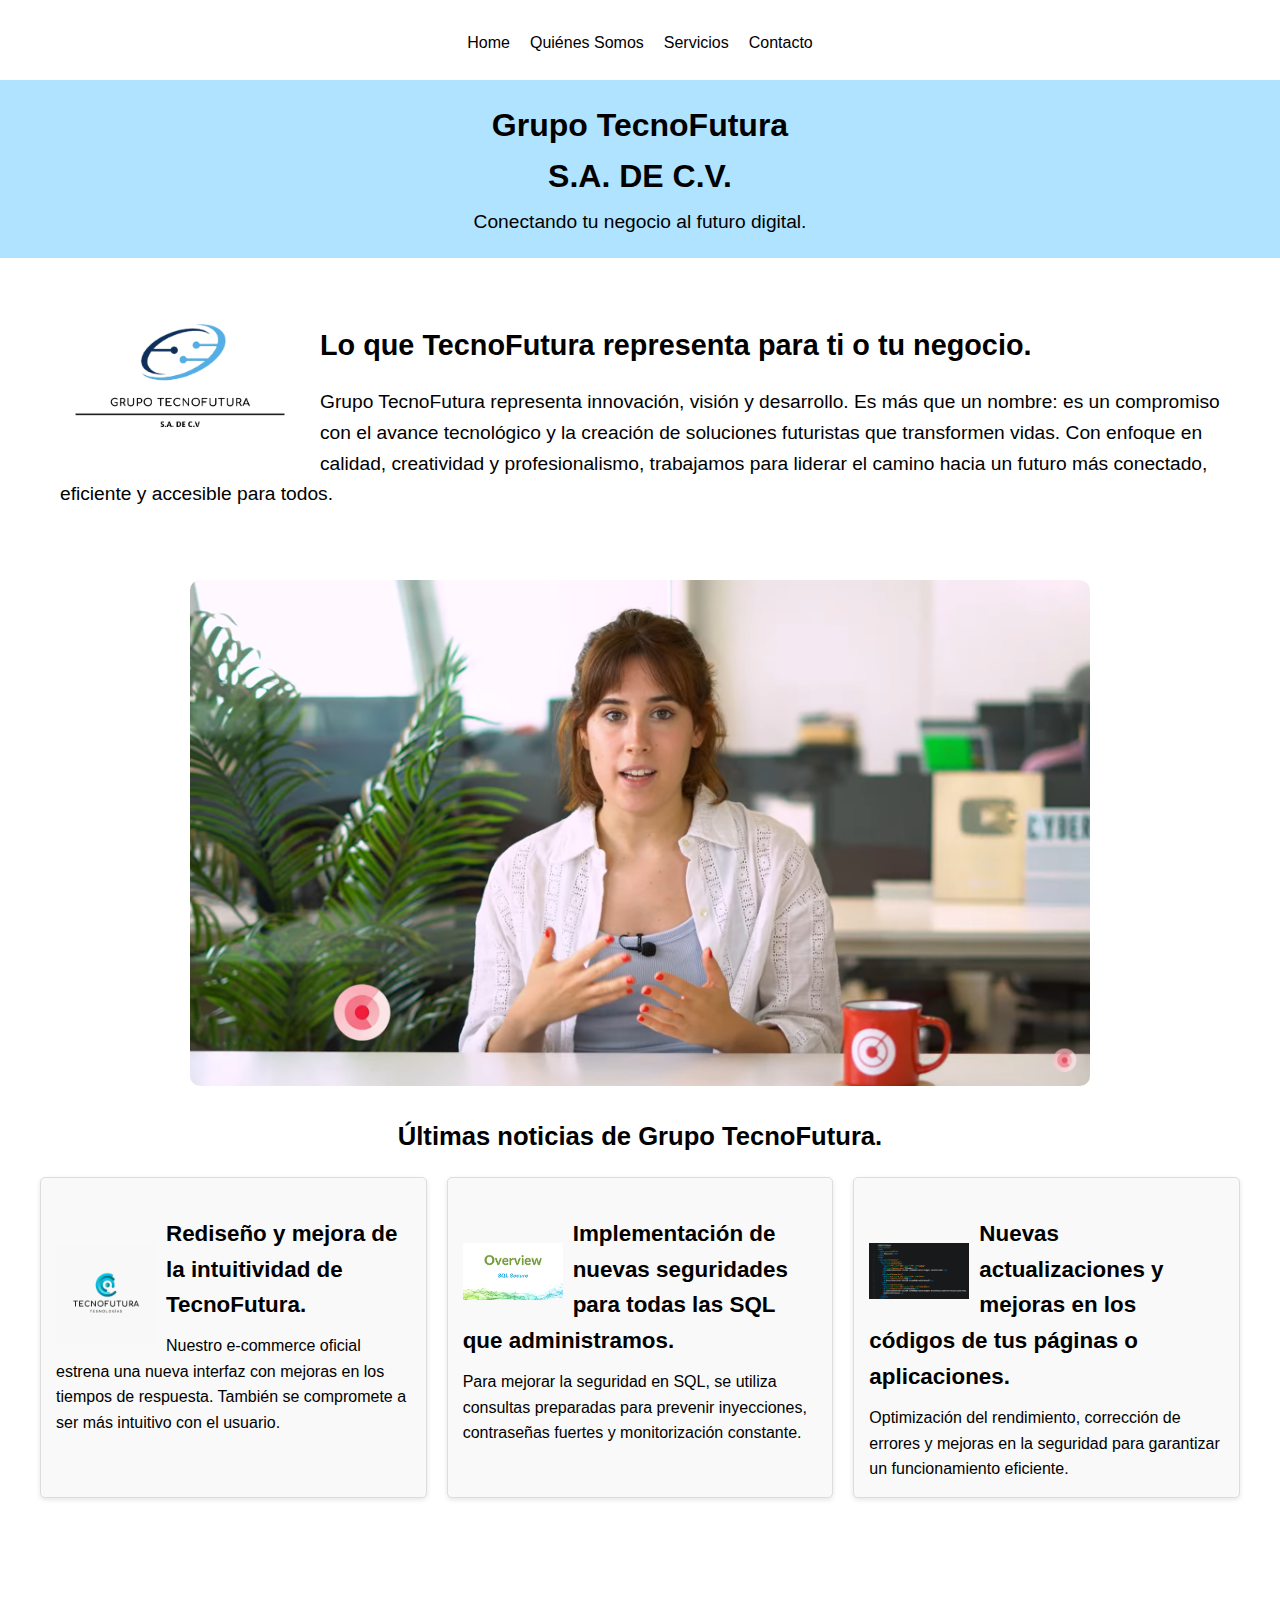
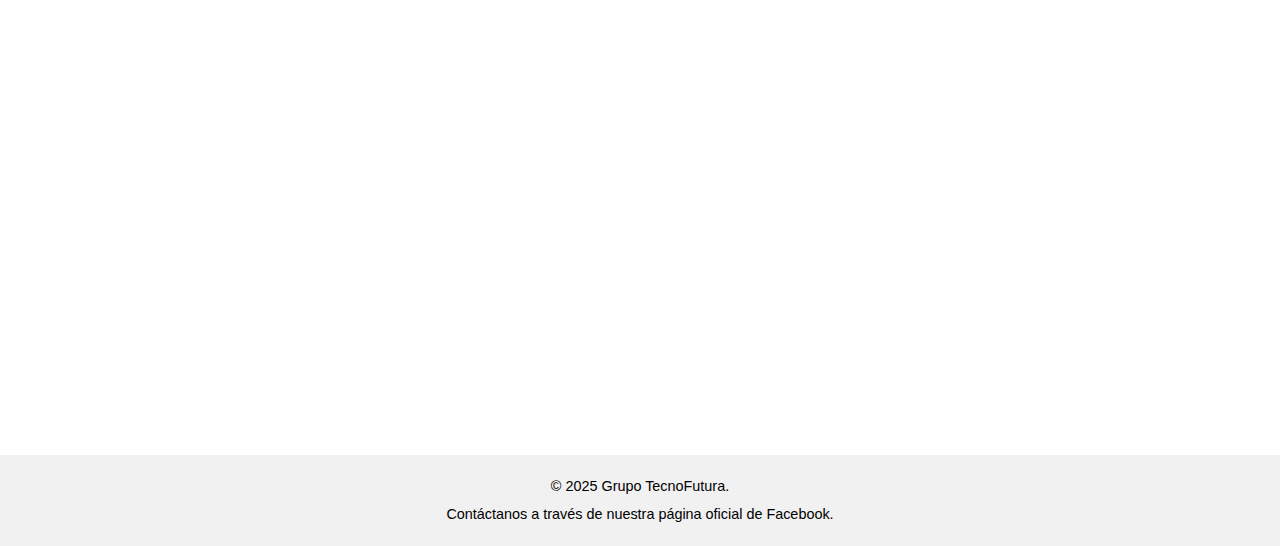
<file: index.html>
<!-- Página diseñada por -->
<!DOCTYPE html>
<html lang="es">
<head>
    <meta charset="UTF-8">
    <meta name="viewport" content="width=device-width, initial-scale=1.0">
    <title>Grupo TecnoFutura</title>
    <link rel="stylesheet" href="CSS/styles.css">
</head>
<body>
    <!-- Encabezado -->
    <nav class="navegacion">
        <ul>
            <li><a href="#">Home</a></li>
            <li><a href="sobre_nosotros.html">Quiénes Somos</a></li>
            <li><a href="servicios.html">Servicios</a></li>
            <li><a href="contacto.html">Contacto</a></li>
        </ul>
    </nav>
    <header class="encabezado">
        <div class="logo">
            <h1>Grupo TecnoFutura<br>S.A. DE C.V.</h1>
            <p>Conectando tu negocio al futuro digital.</p>
        </div>
    </header>

    <!-- Contenido principal -->
    <main class="contenido-principal">
        <section class="introduccion">
            <div class="logotipo">
                <img src="IMG/Grupo_TecnoFutura.png" alt="Logotipo de Grupo TecnoFutura">
            </div>
            <h2>Lo que TecnoFutura representa para ti o tu negocio.</h2>
            <p>Grupo TecnoFutura representa innovación, visión y desarrollo. Es más que un nombre: es un compromiso con el avance tecnológico y la creación de soluciones futuristas que transformen vidas. Con enfoque en calidad, creatividad y profesionalismo, trabajamos para liderar el camino hacia un futuro más conectado, eficiente y accesible para todos.</p>
        </section>
        <div class="video">
            <img src="IMG/home.png" alt="Representación de TecnoFutura">
        </div>
        <section class="noticias">
            <h2>Últimas noticias de Grupo TecnoFutura.</h2>
            <div class="noticias-grid">
            <article class="noticia">
                <img src="IMG/rediseno.png" alt="Rediseño y mejora de la intuitividad de TecnoFutura">
                <div class="noticia-contenido">
                <h3>Rediseño y mejora de la intuitividad de TecnoFutura.</h3>
                <p>Nuestro e-commerce oficial estrena una nueva interfaz con mejoras en los tiempos de respuesta. También se compromete a ser más intuitivo con el usuario.</p>
                </div>
            </article>
            <article class="noticia">
                <img src="IMG/implementacion.png" alt="Implementación de nuevas seguridades para todas las SQL que administramos">
                <div class="noticia-contenido">
                <h3>Implementación de nuevas seguridades para todas las SQL que administramos.</h3>
                <p>Para mejorar la seguridad en SQL, se utiliza consultas preparadas para prevenir inyecciones, contraseñas fuertes y monitorización constante.</p>
                </div>
            </article>
            <article class="noticia">
                <img src="IMG/actualizaciones.png" alt="Nuevas actualizaciones y mejoras en los códigos de tus páginas o aplicaciones">
                <div class="noticia-contenido">
                <h3>Nuevas actualizaciones y mejoras en los códigos de tus páginas o aplicaciones.</h3>
                <p>Optimización del rendimiento, corrección de errores y mejoras en la seguridad para garantizar un funcionamiento eficiente.</p>
                </div>
            </article>
            </div>
        </section>
        <!-- Mapa -->
        <iframe class="mapa" src="https://www.google.com/maps/embed?pb=!1m18!1m12!1m3!1d3752.950113559109!2d-90.51096342452874!3d19.8420636274767!2m3!1f0!2f0!3f0!3m2!1i1024!2i768!4f13.1!3m3!1m2!1s0x85f8314873fcd883%3A0x860667d558475127!2sInstituto%20Tecnologico%20De%20Estudios%20Superiores%20Rene%20Descartes!5e0!3m2!1ses-419!2smx!4v1738650411968!5m2!1ses-419!2smx" width="600" height="450" style="border:0;" allowfullscreen="" loading="lazy" referrerpolicy="no-referrer-when-downgrade"></iframe>
    </main>

    <!-- Pie de página -->
    <footer class="pie-de-pagina">
        <p>© 2025 Grupo TecnoFutura.</p>
        <p>Contáctanos a través de nuestra página oficial de Facebook.</p>
    </footer>
</body>
</html>
</file>
<file: CSS/styles.css>
/* Estilos generales */
body {
    font-family: Arial, sans-serif;
    margin: 0;
    padding: 0;
    line-height: 1.6;
}

main {
    max-width: 1200px;
    margin: 0 auto;
    padding: 20px;
}

/* Encabezado */
.encabezado {
    background-color: #AFE3FF;
    text-align: center;
    padding: 20px 10px;
}

.encabezado .logo h1 {
    font-size: 2em;
    margin: 0;
}

.encabezado .logo p {
    font-size: 1.2em;
    margin: 5px 0 0;
}

.navegacion {
    height: 40px;
    padding: 20px 0;
}

.navegacion ul {
    list-style: none;
    padding: 0;
    margin: 10px 0 0;
    display: flex;
    justify-content: center;
    gap: 20px;
}

.navegacion ul li {
    display: inline;
}

.navegacion ul li a {
    text-decoration: none;
    color: #000;
    /* font-weight: bold; */
}

.navegacion ul li a:hover {
    color: #0056b3;
}

/* Contenido principal */
.contenido-principal {
    padding: 20px;
}

.introduccion {
    text-align: left;
    margin: 0 auto;
    margin-bottom: 30px;
    padding: 20px;
}

.introduccion h2 {
    font-size: 1.8em;
    margin-bottom: 10px;
}

.introduccion p {
    font-size: 1.2em;
    margin-bottom: 20px;
}

.logotipo {
    float: left;
    margin-right: 20px;
}

.logotipo img {
    max-width: 240px;
    height: auto;
}

.video {
    display: flex;
    justify-content: center;
}

.video img {
    max-width: 75%;
    height: auto;
    border-radius: 10px;
}

.noticias {
    margin-top: 30px;
}

.noticias h2 {
    text-align: center;
    font-size: 1.6em;
    margin-bottom: 20px;
}

.noticias-grid {
    display: grid;
    grid-template-columns: repeat(auto-fit, minmax(300px, 1fr));
    gap: 20px;
}

.noticia {
    background-color: #f9f9f9;
    border: 1px solid #ddd;
    border-radius: 5px;
    padding: 15px;
    box-shadow: 0 2px 5px rgba(0, 0, 0, 0.1);
}

.noticia h3 {
    font-size: 1.4em;
    margin-bottom: 10px;
}

.noticia p {
    font-size: 1em;
    margin: 0;
}

.noticia img {
    width: 100px;
    float: left;
    margin-top: 50px;
    margin-right: 10px;
}

/* Mapa */
.mapa {
    margin-top: 50px;
    width: 100%;
}

/* Pie de página */
.pie-de-pagina {
    background-color: #f1f1f1;
    text-align: center;
    padding: 15px 10px;
    margin-top: 30px;
}

.pie-de-pagina p {
    margin: 5px 0;
    font-size: 0.9em;
}
</file>
